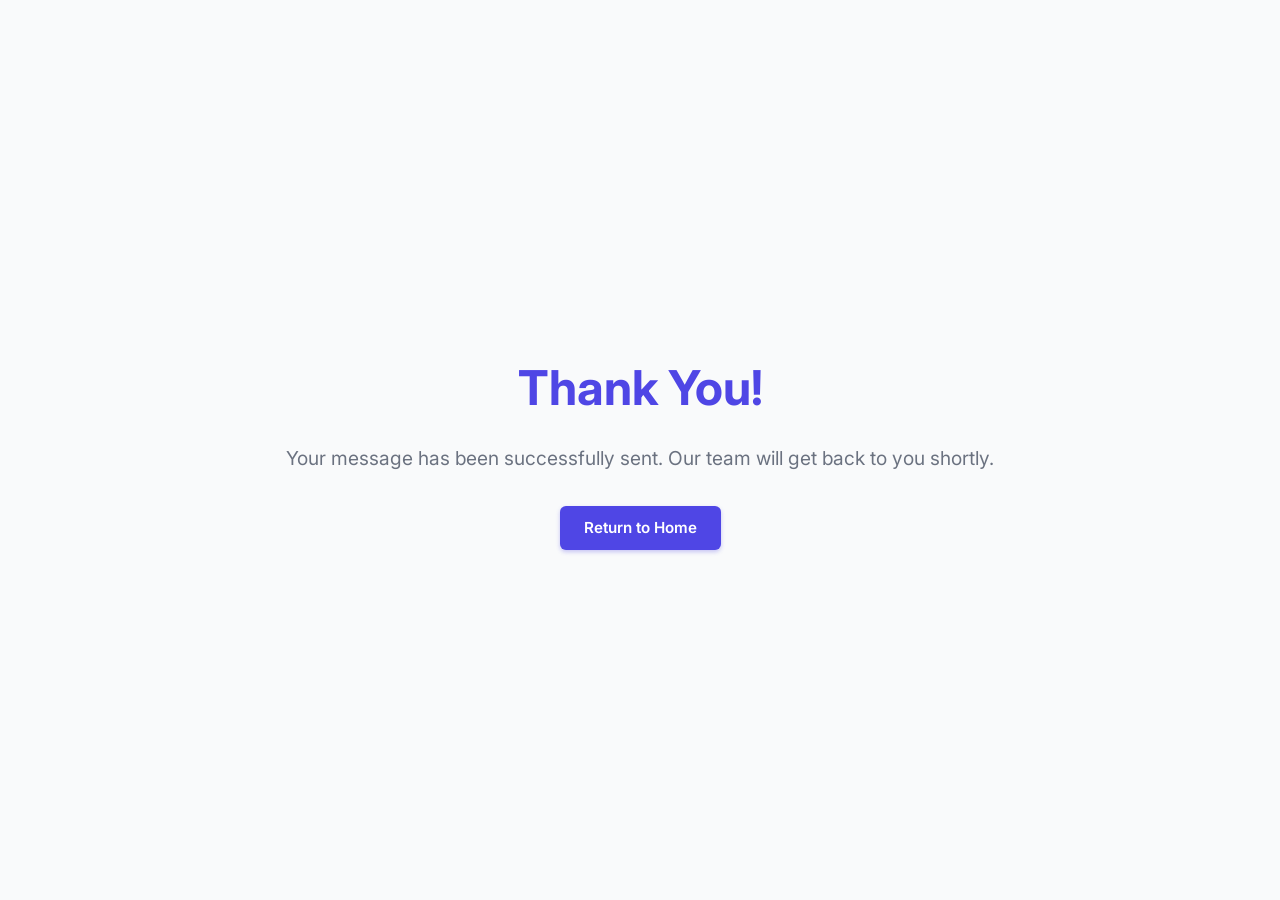
<file: thank-you.html>
<!DOCTYPE html>
<html lang="en">

<head>
    <meta charset="UTF-8">
    <meta name="viewport" content="width=device-width, initial-scale=1.0">
    <title>Thank You - QuickPOS</title>
    <link href="https://fonts.googleapis.com/css2?family=Inter:wght@400;500;600;700&display=swap" rel="stylesheet">
    <link rel="stylesheet" href="style.css">
    <style>
        .thank-you-container {
            height: 100vh;
            display: flex;
            flex-direction: column;
            justify-content: center;
            align-items: center;
            text-align: center;
            background-color: var(--bg-light);
            padding: 2rem;
        }

        .thank-you-container h1 {
            color: var(--primary-color);
            font-size: 3rem;
            margin-bottom: 1rem;
        }

        .thank-you-container p {
            font-size: 1.2rem;
            color: var(--text-muted);
            margin-bottom: 2rem;
        }
    </style>
</head>

<body>
    <div class="thank-you-container">
        <h1>Thank You!</h1>
        <p>Your message has been successfully sent. Our team will get back to you shortly.</p>
        <a href="index.php" class="btn btn-primary">Return to Home</a>
    </div>
</body>

</html>
</file>
<file: style.css>
/* =========================================
   Reset & Base Styles
   ========================================= */
* {
    margin: 0;
    padding: 0;
    box-sizing: border-box;
}

:root {
    /* Modern SaaS Color Palette */
    --primary-color: #4f46e5;
    /* Professional Indigo */
    --primary-hover: #4338ca;
    --text-dark: #1f2937;
    --text-muted: #6b7280;
    --bg-light: #f9fafb;
    --white: #ffffff;
}

body {
    font-family: 'Inter', sans-serif;
    background-color: var(--bg-light);
    color: var(--text-dark);
    line-height: 1.6;
}

/* =========================================
   Navbar Styles (Epic 1)
   ========================================= */
.navbar {
    background-color: var(--white);
    box-shadow: 0 4px 6px -1px rgba(0, 0, 0, 0.05), 0 2px 4px -1px rgba(0, 0, 0, 0.03);
    position: sticky;
    top: 0;
    z-index: 1000;
}

.nav-container {
    max-width: 1200px;
    margin: 0 auto;
    padding: 1rem 2rem;
    display: flex;
    justify-content: space-between;
    align-items: center;
}

/* Logo Styling */
.nav-logo {
    text-decoration: none;
    font-size: 1.4rem;
    font-weight: 700;
    color: var(--text-dark);
    display: flex;
    align-items: center;
    gap: 0.6rem;
    letter-spacing: -0.5px;
}

.logo-icon {
    background-color: var(--primary-color);
    color: var(--white);
    width: 35px;
    height: 35px;
    display: flex;
    align-items: center;
    justify-content: center;
    border-radius: 8px;
    font-size: 1.2rem;
}

/* Links Styling */
.nav-links {
    list-style: none;
    display: flex;
    gap: 2.5rem;
}

.nav-links a {
    text-decoration: none;
    color: var(--text-muted);
    font-weight: 500;
    font-size: 0.95rem;
    transition: color 0.3s ease;
}

.nav-links a:hover {
    color: var(--primary-color);
}

/* Button Styling */
.btn {
    text-decoration: none;
    padding: 0.6rem 1.5rem;
    border-radius: 6px;
    font-weight: 600;
    font-size: 0.95rem;
    transition: all 0.3s ease;
    cursor: pointer;
}

.btn-primary {
    background-color: var(--primary-color);
    color: var(--white);
    box-shadow: 0 2px 4px rgba(79, 70, 229, 0.3);
}

.btn-primary:hover {
    background-color: var(--primary-hover);
    transform: translateY(-1px);
    box-shadow: 0 4px 6px rgba(79, 70, 229, 0.4);
}

/* =========================================
   Responsive Design (Mobile Support)
   ========================================= */
@media (max-width: 768px) {
    .nav-links {
        display: none;
        /* Hides middle links on small screens to keep it clean */
    }

    .nav-container {
        padding: 1rem;
    }
}

/* =========================================
   Hero Section (Epic 2)
   ========================================= */
.hero-section {
    padding: 5rem 2rem;
    background-color: var(--bg-light);
}

.hero-container {
    max-width: 1200px;
    margin: 0 auto;
    display: flex;
    align-items: center;
    gap: 4rem;
}

.hero-content {
    flex: 1;
}

.hero-title {
    font-size: 3.5rem;
    font-weight: 800;
    color: var(--text-dark);
    line-height: 1.2;
    margin-bottom: 1.5rem;
    letter-spacing: -1px;
}

.hero-subtitle {
    font-size: 1.2rem;
    color: var(--text-muted);
    margin-bottom: 2rem;
    max-width: 90%;
}

.btn-large {
    padding: 0.8rem 2rem;
    font-size: 1.1rem;
}

.hero-image-wrapper {
    flex: 1;
    position: relative;
}

.hero-image {
    width: 100%;
    border-radius: 12px;
    box-shadow: 0 20px 25px -5px rgba(0, 0, 0, 0.1), 0 10px 10px -5px rgba(0, 0, 0, 0.04);
    display: block;
}

/* Responsive Design for Hero */
@media (max-width: 992px) {
    .hero-container {
        flex-direction: column;
        text-align: center;
    }

    .hero-subtitle {
        margin: 0 auto 2rem auto;
    }

    .hero-title {
        font-size: 2.5rem;
    }
}

/* =========================================
   Features Section (Epic 3)
   ========================================= */
.features-section {
    padding: 5rem 2rem;
    background-color: var(--white);
}

.features-container {
    max-width: 1200px;
    margin: 0 auto;
}

.section-header {
    text-align: center;
    margin-bottom: 4rem;
}

.section-header h2 {
    font-size: 2.5rem;
    color: var(--text-dark);
    margin-bottom: 1rem;
}

.section-header p {
    font-size: 1.1rem;
    color: var(--text-muted);
    max-width: 600px;
    margin: 0 auto;
}

/* Grid Layout for Features */
.features-grid {
    display: grid;
    grid-template-columns: repeat(auto-fit, minmax(300px, 1fr));
    gap: 2rem;
}

.feature-card {
    background-color: var(--bg-light);
    padding: 2.5rem 2rem;
    border-radius: 12px;
    text-align: center;
    transition: transform 0.3s ease, box-shadow 0.3s ease;
    border: 1px solid #f3f4f6;
}

.feature-card:hover {
    transform: translateY(-5px);
    box-shadow: 0 10px 15px -3px rgba(0, 0, 0, 0.1);
}

.feature-icon {
    width: 60px;
    height: 60px;
    background-color: #e0e7ff;
    /* Light Indigo */
    color: var(--primary-color);
    border-radius: 50%;
    display: flex;
    align-items: center;
    justify-content: center;
    font-size: 1.5rem;
    margin: 0 auto 1.5rem auto;
}

.feature-card h3 {
    font-size: 1.3rem;
    color: var(--text-dark);
    margin-bottom: 1rem;
}

.feature-card p {
    color: var(--text-muted);
    font-size: 0.95rem;
}

/* =========================================
   Pricing Section (Epic 4)
   ========================================= */
.pricing-section {
    padding: 5rem 2rem;
    background-color: var(--bg-light);
}

.pricing-container {
    max-width: 1200px;
    margin: 0 auto;
}

.pricing-grid {
    display: grid;
    grid-template-columns: repeat(auto-fit, minmax(300px, 1fr));
    gap: 2rem;
    align-items: center;
    margin-top: 3rem;
}

.pricing-card {
    background-color: var(--white);
    padding: 3rem 2rem;
    border-radius: 12px;
    text-align: center;
    border: 1px solid #e5e7eb;
    box-shadow: 0 4px 6px -1px rgba(0, 0, 0, 0.05);
    position: relative;
    transition: transform 0.3s ease;
}

.pricing-card:hover {
    transform: translateY(-5px);
}

.pricing-card.popular {
    border: 2px solid var(--primary-color);
    box-shadow: 0 20px 25px -5px rgba(0, 0, 0, 0.1);
    transform: scale(1.05);
}

.pricing-card.popular:hover {
    transform: scale(1.05) translateY(-5px);
}

.badge {
    position: absolute;
    top: -15px;
    left: 50%;
    transform: translateX(-50%);
    background-color: var(--primary-color);
    color: var(--white);
    padding: 0.3rem 1rem;
    border-radius: 20px;
    font-size: 0.85rem;
    font-weight: 600;
}

.pricing-card h3 {
    font-size: 1.5rem;
    color: var(--text-dark);
    margin-bottom: 1rem;
}

.price {
    font-size: 3rem;
    font-weight: 800;
    color: var(--text-dark);
    margin-bottom: 1rem;
    display: flex;
    justify-content: center;
    align-items: flex-start;
}

.price span {
    font-size: 1.2rem;
    font-weight: 500;
    color: var(--text-muted);
    margin-top: 0.5rem;
}

.plan-desc {
    color: var(--text-muted);
    font-size: 0.95rem;
    margin-bottom: 2rem;
    min-height: 45px;
}

.pricing-features {
    list-style: none;
    margin-bottom: 2.5rem;
    text-align: left;
}

.pricing-features li {
    margin-bottom: 1rem;
    color: var(--text-dark);
    font-size: 0.95rem;
}

.pricing-features i {
    color: var(--primary-color);
    margin-right: 0.5rem;
}

.btn-outline {
    background-color: transparent;
    color: var(--primary-color);
    border: 2px solid var(--primary-color);
    display: inline-block;
    width: 100%;
}

.btn-outline:hover {
    background-color: var(--primary-color);
    color: var(--white);
}

.pricing-card .btn {
    display: block;
    width: 100%;
}

/* Responsive adjustments */
@media (max-width: 992px) {
    .pricing-card.popular {
        transform: scale(1);
    }

    .pricing-card.popular:hover {
        transform: translateY(-5px);
    }
}

/* =========================================
   Contact Form (Epic 5)
   ========================================= */
.contact-section {
    padding: 5rem 2rem;
    background-color: var(--white);
}

.contact-wrapper {
    max-width: 600px;
    margin: 0 auto;
    background-color: var(--white);
    padding: 3rem;
    border-radius: 12px;
    box-shadow: 0 10px 15px -3px rgba(0, 0, 0, 0.1), 0 4px 6px -2px rgba(0, 0, 0, 0.05);
    border: 1px solid #e5e7eb;
}

.form-group {
    margin-bottom: 1.5rem;
}

.form-group label {
    display: block;
    margin-bottom: 0.5rem;
    font-weight: 500;
    color: var(--text-dark);
}

.form-group input,
.form-group textarea {
    width: 100%;
    padding: 0.8rem 1rem;
    border: 1px solid #d1d5db;
    border-radius: 6px;
    font-family: 'Inter', sans-serif;
    font-size: 1rem;
    transition: border-color 0.3s ease, box-shadow 0.3s ease;
}

.form-group input:focus,
.form-group textarea:focus {
    outline: none;
    border-color: var(--primary-color);
    box-shadow: 0 0 0 3px rgba(79, 70, 229, 0.2);
}

.btn-submit {
    width: 100%;
    padding: 1rem;
    font-size: 1.1rem;
    margin-top: 1rem;
}

/* =========================================
   Footer (Epic 6)
   ========================================= */
.footer {
    background-color: var(--text-dark);
    color: var(--white);
    padding: 3rem 2rem;
    margin-top: 4rem;
}

.footer-container {
    max-width: 1200px;
    margin: 0 auto;
}

.footer-content {
    display: flex;
    justify-content: space-between;
    align-items: center;
    flex-wrap: wrap;
    gap: 2rem;
}

.footer-logo {
    font-size: 1.4rem;
    font-weight: 700;
    display: flex;
    align-items: center;
    gap: 0.6rem;
}

.copyright {
    color: #9ca3af;
    font-size: 0.95rem;
}

.social-links {
    display: flex;
    gap: 1.5rem;
}

.social-links a {
    color: #9ca3af;
    font-size: 1.2rem;
    transition: color 0.3s ease;
}

.social-links a:hover {
    color: var(--white);
}

@media (max-width: 768px) {
    .footer-content {
        flex-direction: column;
        text-align: center;
    }
}

/* Bugfix SA4-7 */
.btn-submit:hover {
    background-color: var(--primary-hover);
    transform: translateY(-1px);
    box-shadow: 0 4px 6px rgba(79, 70, 229, 0.4);
}
</file>
